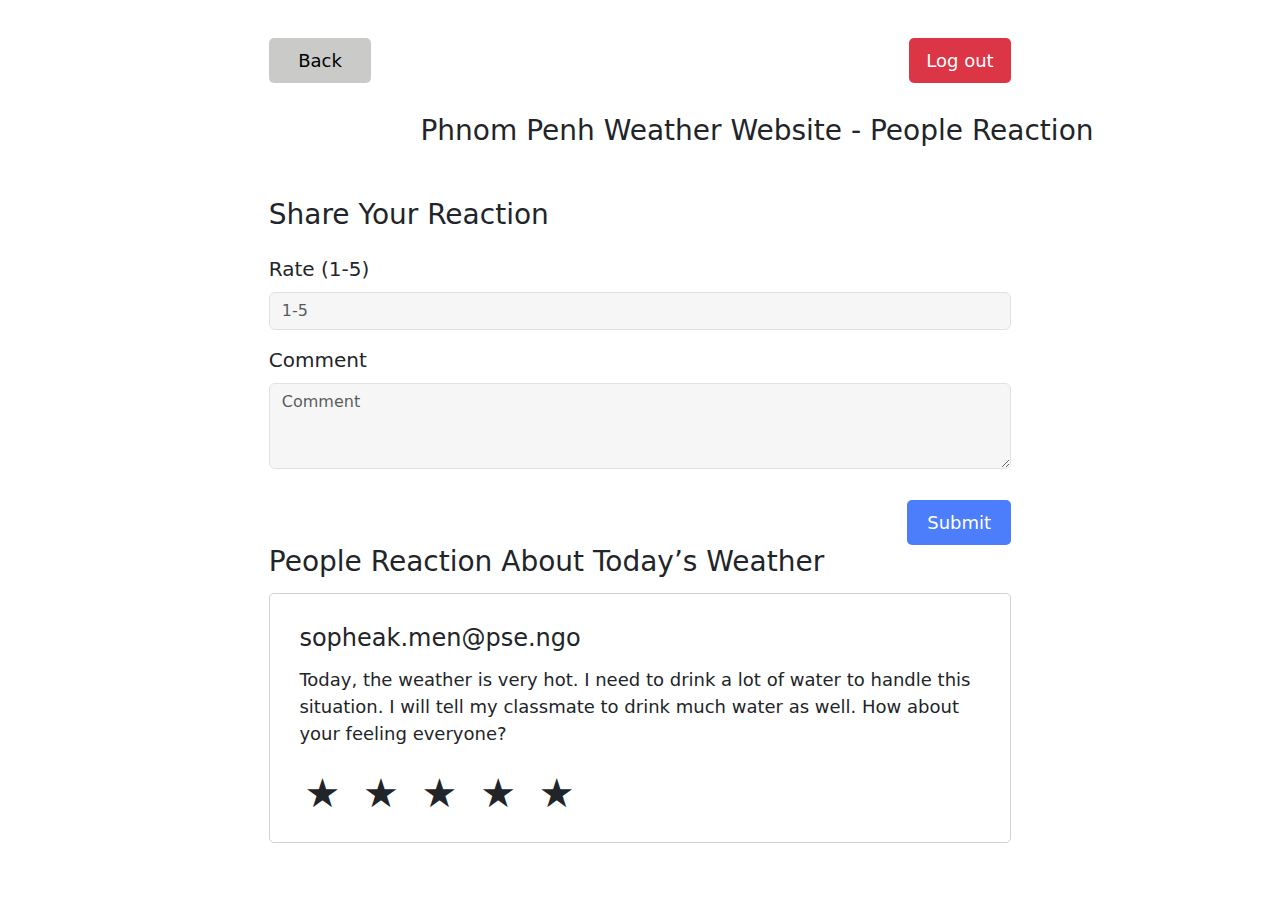
<file: pages/react/index.html>
<!DOCTYPE html>
<html lang="en">

<head>
  <meta charset="UTF-8" />
  <meta name="viewport" content="width=device-width, initial-scale=1.0" />
  <link rel="stylesheet" href="style.css" />
  <link href="https://cdn.jsdelivr.net/npm/bootstrap@5.3.3/dist/css/bootstrap.min.css" rel="stylesheet"
    integrity="sha384-QWTKZyjpPEjISv5WaRU9OFeRpok6YctnYmDr5pNlyT2bRjXh0JMhjY6hW+ALEwIH" crossorigin="anonymous" />
  <title>People reaction</title>
</head>

<body>
  <div class="buttonb" style="display: flex; justify-content: space-around; margin-top: 3%">
    <button type="button" class="btn btn-secondary" style="
          color: black;
          font-size: 18px;
          height: 45px;
          width: 8%;
          border: 1px solid rgba(128, 128, 128, 0);
          background-color: rgba(193, 194, 191, 0.849);
          border-radius: 5px;
        ">
      Back
    </button>
    <button type="button" class="btn btn-danger" style="
          color: rgb(255, 255, 255);
          font-size: 18px;
          height: 45px;
          width: 8%;
          border: 1px solid rgba(128, 128, 128, 0);
          border-radius: 5px;
        ">
      Log out
    </button>
  </div>
  <div class="f-text" style="margin-left: 21%">
    <h3 style="margin-left: 15%; margin-top: 3%">
      Phnom Penh Weather Website - People Reaction
    </h3>
    <h3 style="margin-top: 5%">Share Your Reaction</h3>
  </div>
  <form action="form">
    <div class="boxtext" style="width: 58%; margin: auto">
      <label for="exampleFormControlTextarea1" class="form-label" style="margin-top: 2%; font-size: 20px">Rate
        (1-5)</label>

      <input type="email" class="form-control" id="exampleFormControlInput1" placeholder="1-5"
        style="background-color: #efeff091" />
      <div class="mb-3">
        <label for="exampleFormControlTextarea1" class="form-label"
          style="margin-top: 2%; font-size: 20px">Comment</label>
        <textarea class="form-control" id="exampleFormControlTextarea1" rows="3" placeholder="Comment"
          style="background-color: #efeff091"></textarea>
      </div>
      <button type="button" class="btn btn-secondary" style="
          color: rgb(255, 255, 255);
          font-size: 18px;
          height: 45px;
          width: 14%;
          border: 1px solid rgba(128, 128, 128, 0);
          background-color: #4c7dfb;
          border-radius: 5px;
          margin-left: 86%;
          margin-top: 2%;
        ">
        Submit
      </button>
      <h3>People Reaction About Today’s Weather</h3>

      <div class="btext" style="
          height: 250px;
          border: 1px solid rgba(167, 167, 167, 0.527);
          margin-top: 2%;
          border-radius: 5px;
          margin-bottom: 45px;
        ">
        <div class="s-text" style="margin: 4%;">
          <h4 style="margin-bottom: 2%">sopheak.men@pse.ngo</h4>
          <p style="font-size: 18px">
            Today, the weather is very hot. I need to drink a lot of water to
            handle this situation. I will tell my classmate to drink much water
            as well. How about your feeling everyone?
          </p>

          <span onclick="gfg(1)" class="star">★ </span>
          <span onclick="gfg(2)" class="star">★ </span>
          <span onclick="gfg(3)" class="star">★ </span>
          <span onclick="gfg(4)" class="star">★ </span>
          <span onclick="gfg(5)" class="star">★ </span>
        </div>
      </div>
    </div>
  </form>

  <script src="index.js"></script>
</body>

</html>
</file>
<file: pages/react/style.css>
.star {
    font-size: 40px;
    cursor: pointer;
    padding: 5px;
  
  }
</file>
